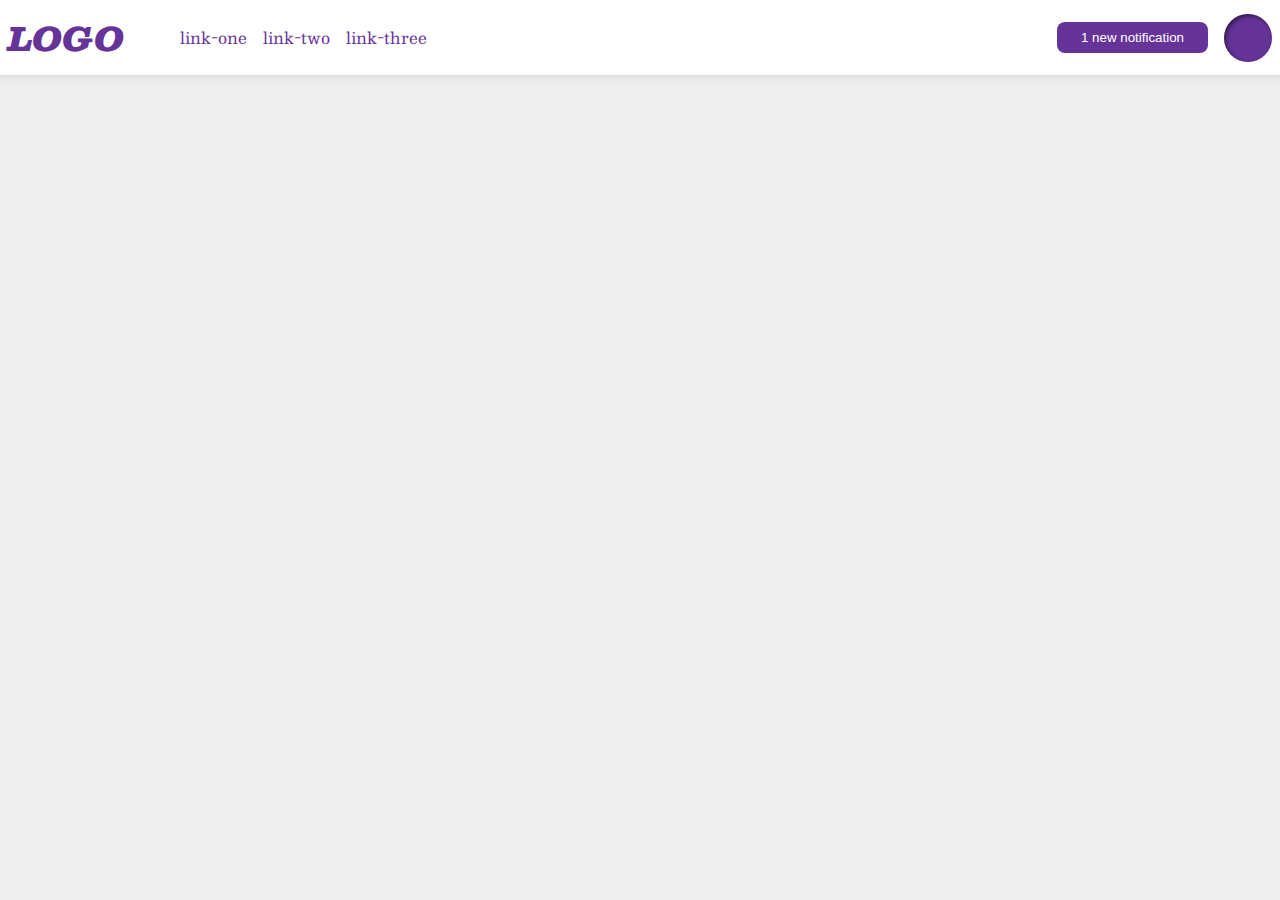
<file: flex/03-flex-header-2/index.html>
<!DOCTYPE html>
<html lang="en">
<head>
  <meta charset="UTF-8">
  <meta http-equiv="X-UA-Compatible" content="IE=edge">
  <meta name="viewport" content="width=device-width, initial-scale=1.0">
  <title>Flex Header 2</title>
  <link rel="stylesheet" href="style.css">
</head>
<body>
  <div class="header">
    <div class="left">
      <div class="logo">
      LOGO
      </div>
      <ul class="links">
      <li><a href="google.com">link-one</a></li>
      <li><a href="google.com">link-two</a></li>
      <li><a href="google.com">link-three</a></li>
      </ul>
  </div>
  <div class="right">
      <button class="notifications">
      1 new notification
      </button>
      <div class="profile-image"></div>
    </div>
  </div>
</body>
</html>
</file>
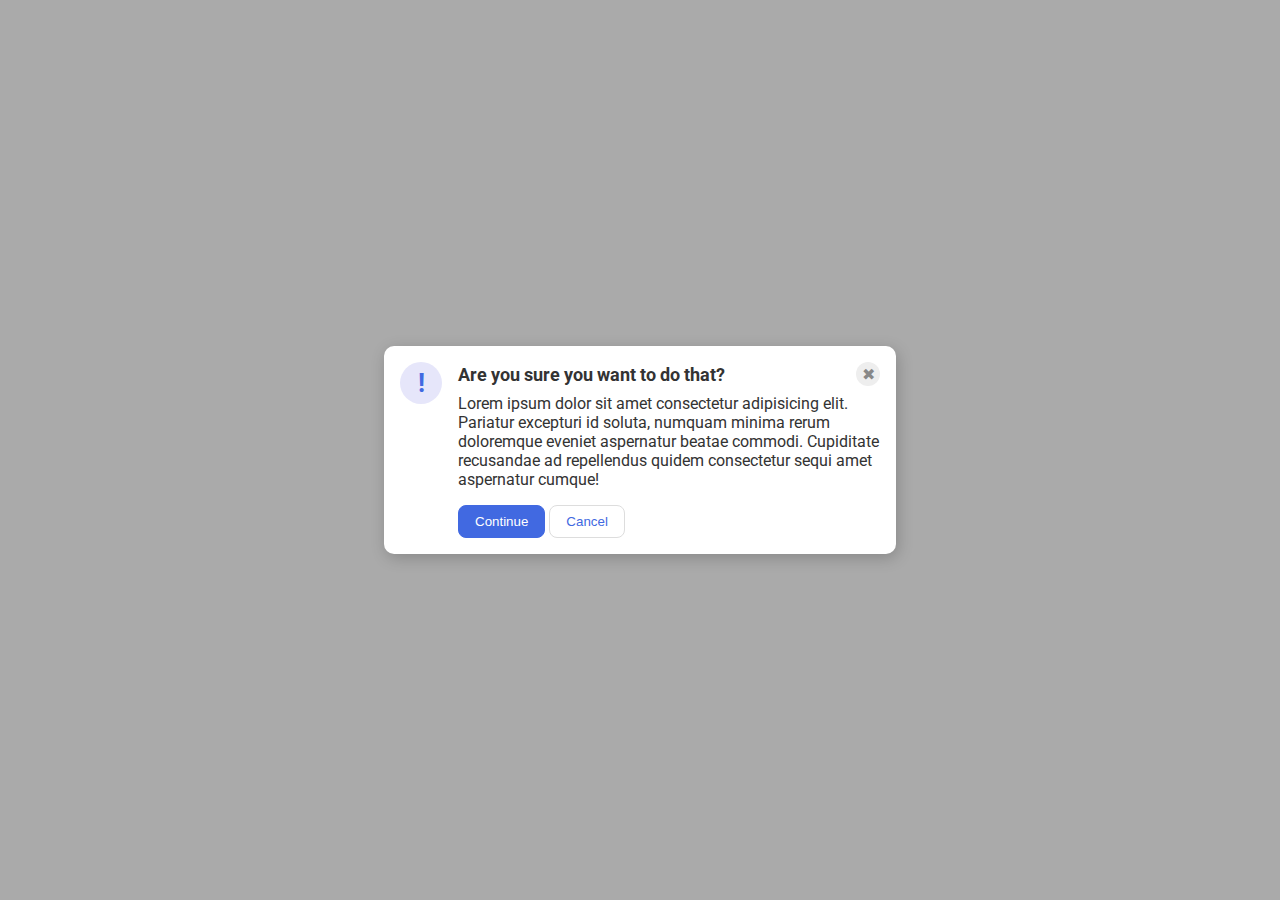
<file: flex/05-flex-modal/index.html>
<!DOCTYPE html>
<html lang="en">
<head>
  <meta charset="UTF-8">
  <meta http-equiv="X-UA-Compatible" content="IE=edge">
  <meta name="viewport" content="width=device-width, initial-scale=1.0">
  <link rel="stylesheet" href="style.css">
  <title>Modal</title>
</head>
<body>
  <div class="modal">
    <div class="icon">!</div>
    <div class="container">
      <div class="header">Are you sure you want to do that?
        <div class="close-button">✖</div>
      </div>
      <div class="text">Lorem ipsum dolor sit amet consectetur adipisicing elit. Pariatur excepturi id soluta, numquam minima rerum doloremque eveniet aspernatur beatae commodi. Cupiditate recusandae ad repellendus quidem consectetur sequi amet aspernatur cumque!</div>
      <button class="continue">Continue</button>
      <button class="cancel">Cancel</button>
    </div>
  </div>
</body>
</html>
</file>
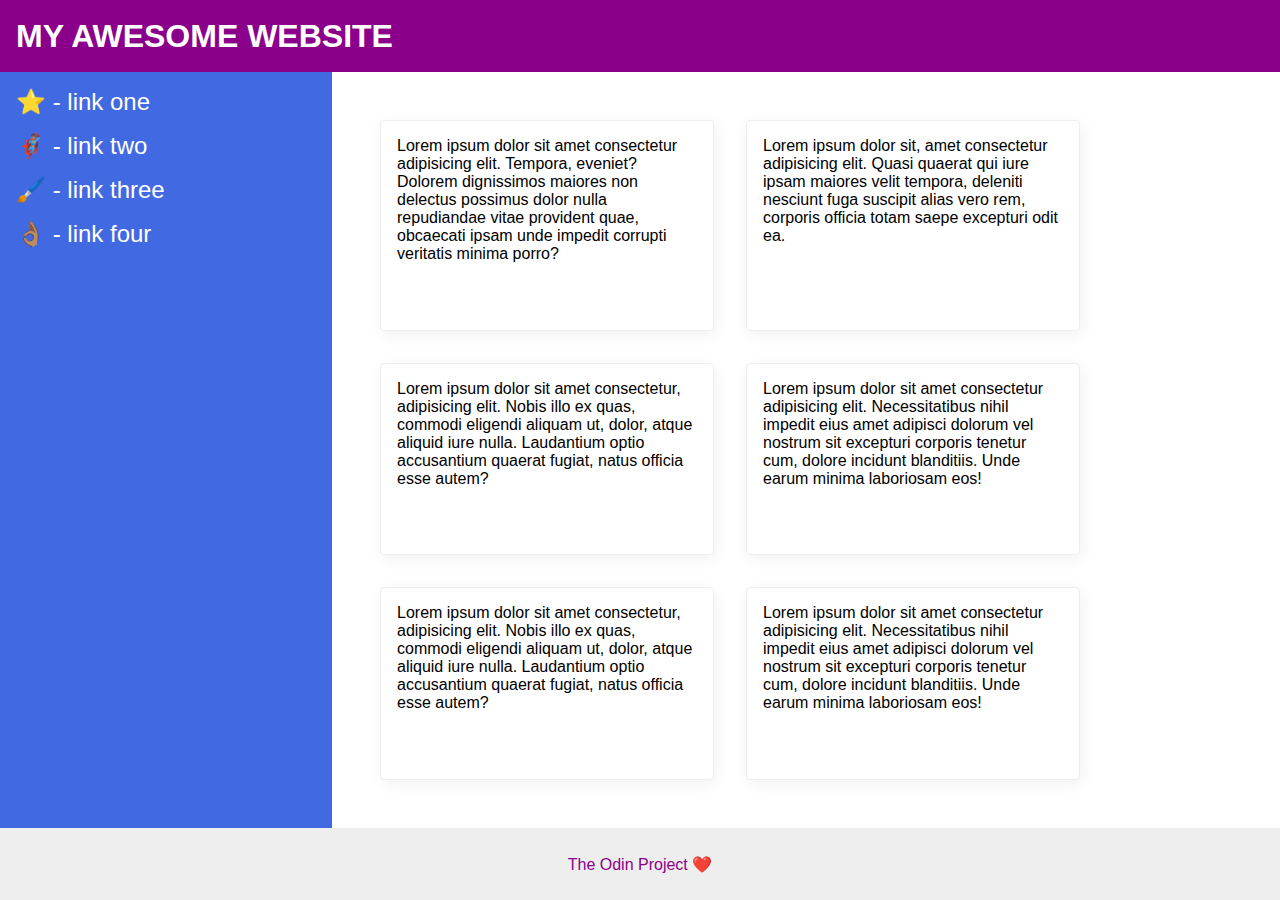
<file: flex/07-flex-layout-2/index.html>
<!DOCTYPE html>
<html lang="en">
<head>
  <meta charset="UTF-8">
  <meta http-equiv="X-UA-Compatible" content="IE=edge">
  <meta name="viewport" content="width=device-width, initial-scale=1.0">
  <title>The Holy Grail</title>
  <link rel="stylesheet" href="style.css">
</head>
<body>
  <div class="header">
    MY AWESOME WEBSITE
  </div>
  <div class="body">
    <div class="sidebar">
      <ul>
        <li><a href="google.com">⭐ - link one</a></li>
        <li><a href="google.com">🦸🏽‍♂️ - link two</a></li>
        <li><a href="google.com">🖌️ - link three</a></li>
        <li><a href="google.com">👌🏽 - link four</a></li>
      </ul>
    </div>
    <div class="container">
      <div class="card">Lorem ipsum dolor sit amet consectetur adipisicing elit. Tempora, eveniet? Dolorem dignissimos maiores non delectus possimus dolor nulla repudiandae vitae provident quae, obcaecati ipsam unde impedit corrupti veritatis minima porro?</div>
      <div class="card">Lorem ipsum dolor sit, amet consectetur adipisicing elit. Quasi quaerat qui iure ipsam maiores velit tempora, deleniti nesciunt fuga suscipit alias vero rem, corporis officia totam saepe excepturi odit ea.</div>
      <div class="card">Lorem ipsum dolor sit amet consectetur, adipisicing elit. Nobis illo ex quas, commodi eligendi aliquam ut, dolor, atque aliquid iure nulla. Laudantium optio accusantium quaerat fugiat, natus officia esse autem?</div>
      <div class="card">Lorem ipsum dolor sit amet consectetur adipisicing elit. Necessitatibus nihil impedit eius amet adipisci dolorum vel nostrum sit excepturi corporis tenetur cum, dolore incidunt blanditiis. Unde earum minima laboriosam eos!</div>
      <div class="card">Lorem ipsum dolor sit amet consectetur, adipisicing elit. Nobis illo ex quas, commodi eligendi aliquam ut, dolor, atque aliquid iure nulla. Laudantium optio accusantium quaerat fugiat, natus officia esse autem?</div>
      <div class="card">Lorem ipsum dolor sit amet consectetur adipisicing elit. Necessitatibus nihil impedit eius amet adipisci dolorum vel nostrum sit excepturi corporis tenetur cum, dolore incidunt blanditiis. Unde earum minima laboriosam eos!</div>
    </div>
  </div>
  <div class="footer">
    The Odin Project ❤️
  </div>
</body>
</html>
</file>
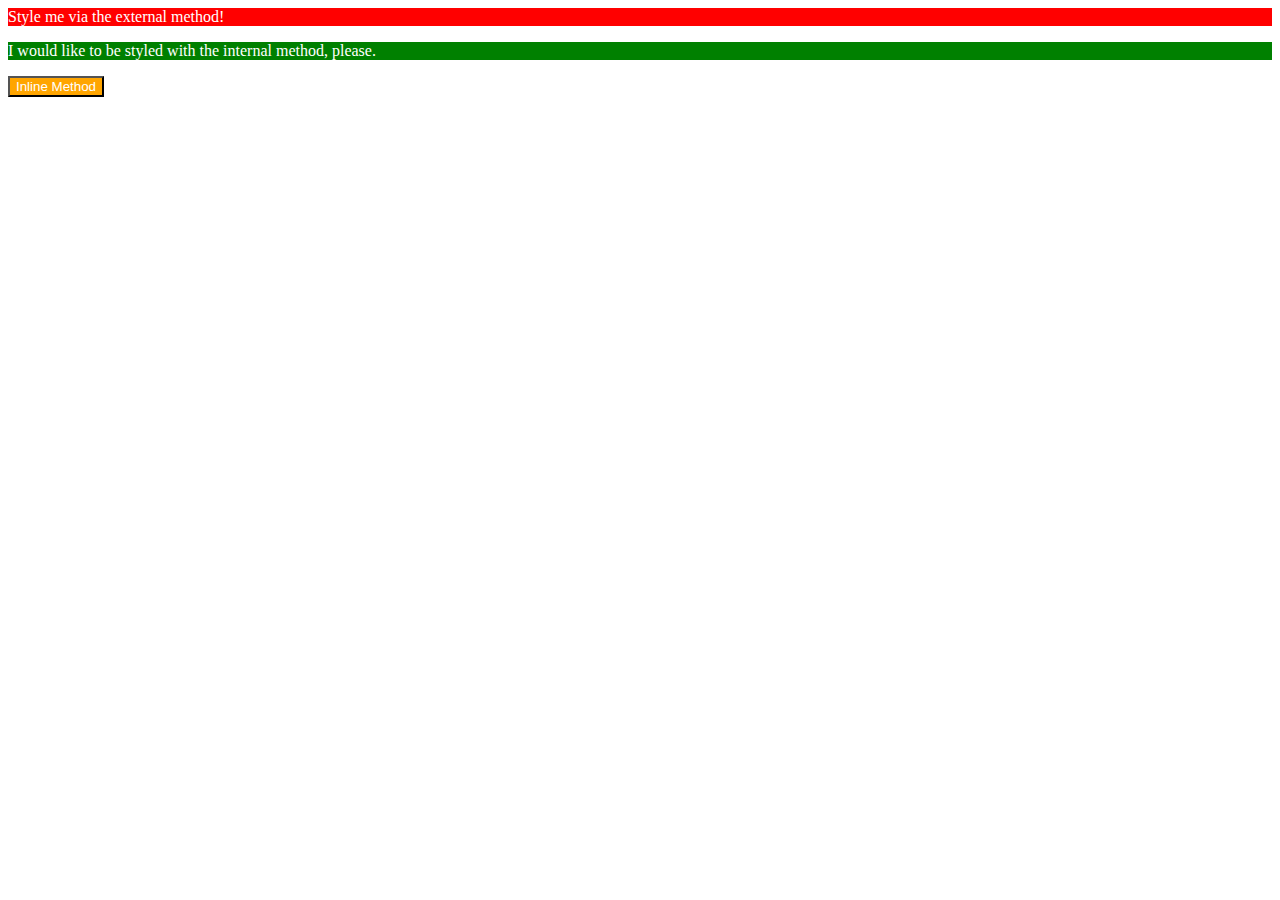
<file: foundations/01-css-methods/index.html>
<!DOCTYPE html>
<html lang="en">
<head>
  <meta charset="UTF-8">
  <meta http-equiv="X-UA-Compatible" content="IE=edge">
  <meta name="viewport" content="width=device-width, initial-scale=1.0">
  
  <link rel="stylesheet" href="styles.css">

  <style>
    p {
      color: white;
      background-color: green;
    }
  </style>

  <title>Methods for Adding CSS</title>
</head>
<body>
  <div>Style me via the external method!</div>
  <p>I would like to be styled with the internal method, please.</p>
  <button style="color: white; background-color: orange;">Inline Method</button>
</body>
</html>
</file>
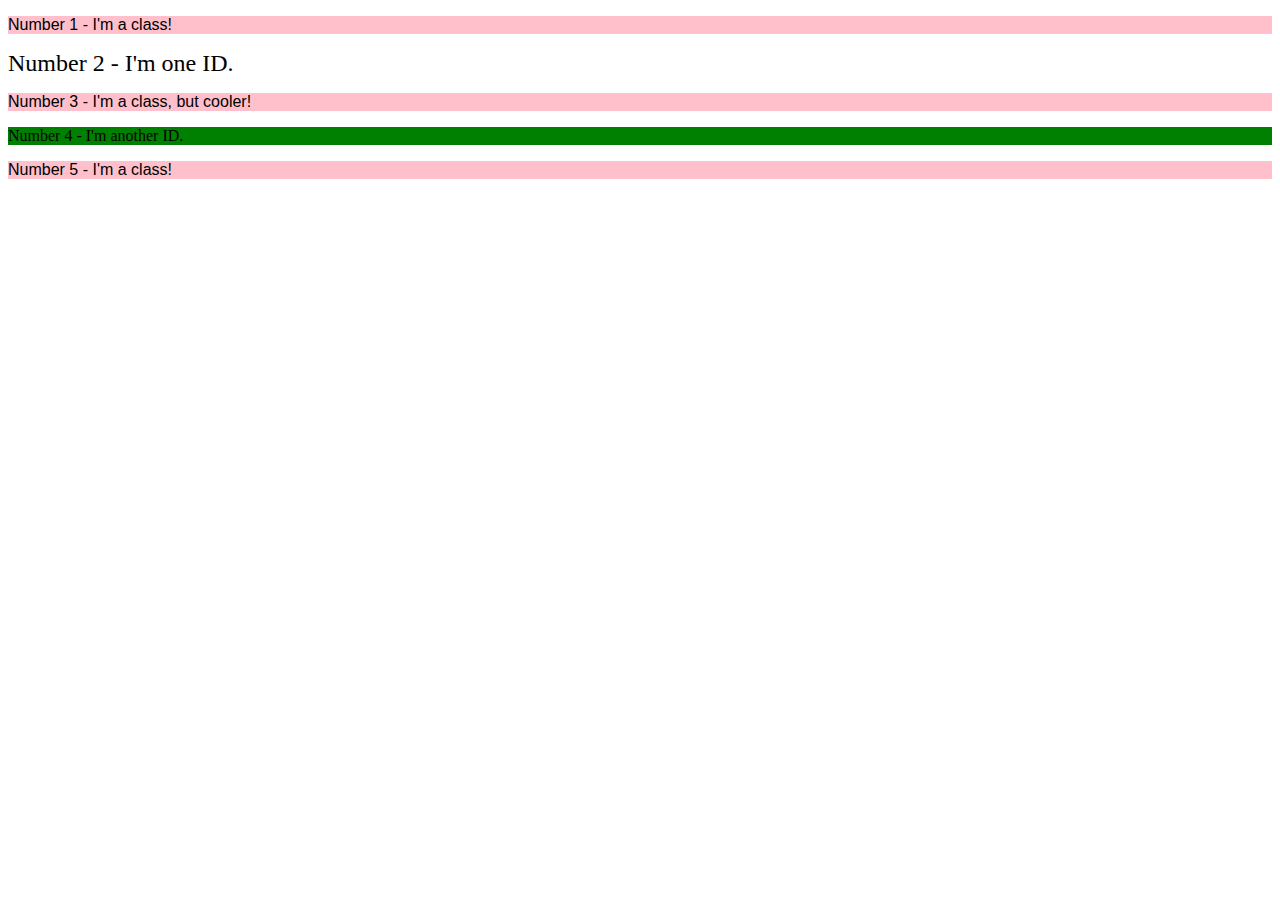
<file: foundations/02-class-id-selectors/index.html>
<!DOCTYPE html>
<html lang="en">
<head>
  <meta charset="UTF-8">
  <meta http-equiv="X-UA-Compatible" content="IE=edge">
  <meta name="viewport" content="width=device-width, initial-scale=1.0">
  <title>Class and ID Selectors</title>
  <link rel="stylesheet" href="style.css">
</head>
<body>
  <p class="odd">Number 1 - I'm a class!</p>
  <div id="two">Number 2 - I'm one ID.</div>
  <p class="odd cool">Number 3 - I'm a class, but cooler!</p>
  <div id="four">Number 4 - I'm another ID.</div>
  <p class="odd">Number 5 - I'm a class!</p>
</body>
</html>
</file>
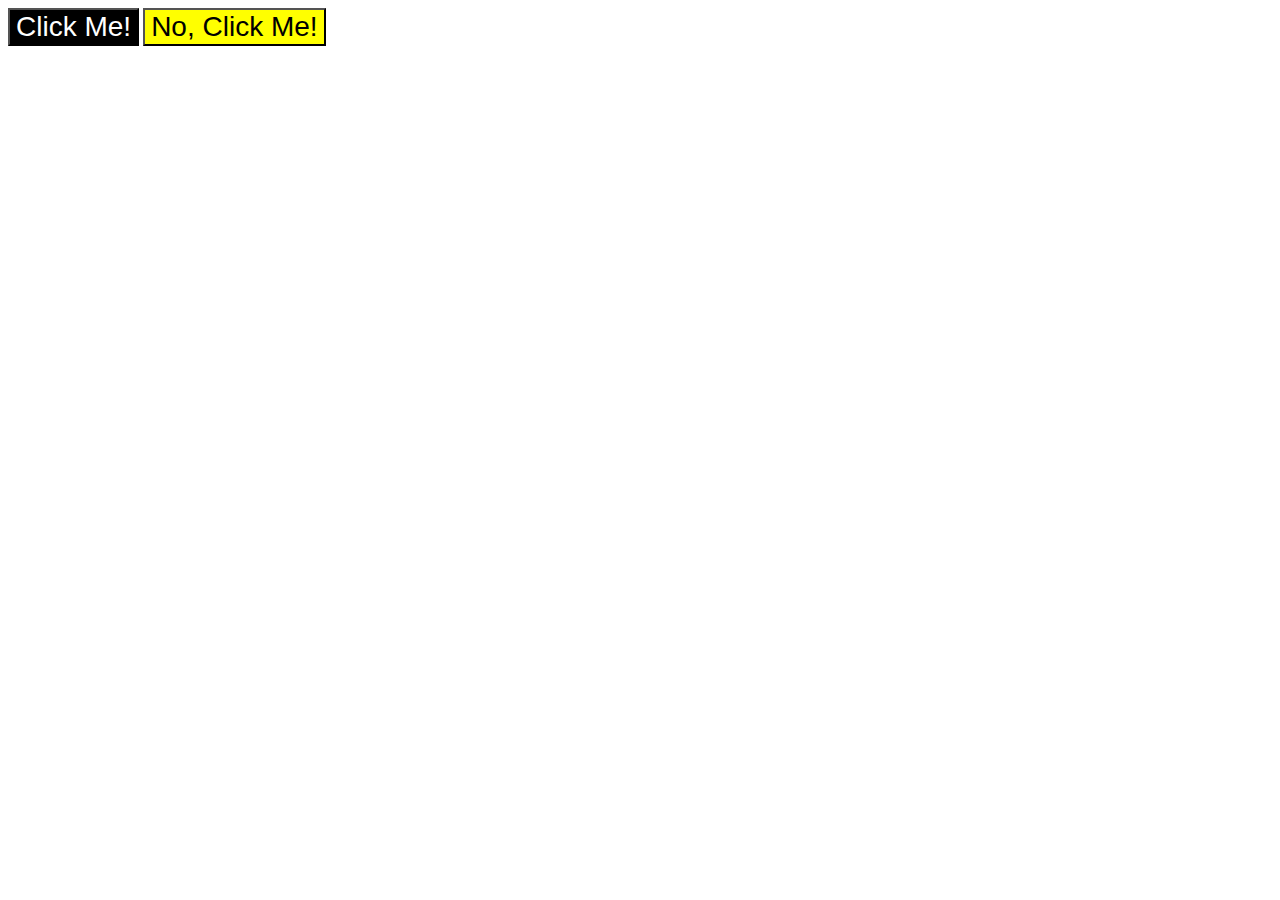
<file: foundations/03-grouping-selectors/index.html>
<!DOCTYPE html>
<html lang="en">
<head>
  <meta charset="UTF-8">
  <meta http-equiv="X-UA-Compatible" content="IE=edge">
  <meta name="viewport" content="width=device-width, initial-scale=1.0">
  <title>Grouping Selectors</title>
  <link rel="stylesheet" href="style.css">
</head>
<body>
  <button class="yes">Click Me!</button>
  <button class="no">No, Click Me!</button>
</body>
</html>
</file>
<file: flex/03-flex-header-2/style.css>
/* this is some magical font-importing.  
you'll learn about it later. */
@import url('https://fonts.googleapis.com/css2?family=Besley:ital,wght@0,400;1,900&display=swap');

body {
  margin: 0;
  background: #eee;
  font-family: Besley, serif;
}

.header {
  background: white;
  border-bottom: 1px solid #ddd;
  box-shadow: 0 0 8px rgba(0,0,0,.1);
  display: flex;
  justify-content: space-between;
  padding: 8px;
}

.profile-image {
  background: rebeccapurple;
  box-shadow: inset 2px 2px 4px rgba(0,0,0,.5);
  border-radius: 50%;
  width: 48px;
  height:  48px;
}

.logo {
  color: rebeccapurple;
  font-size: 32px;
  font-weight: 900;
  font-style: italic;
}

button {
  border: none;
  border-radius: 8px;
  background: rebeccapurple;
  color: white;
  padding: 8px 24px;
}

a {
  /* this removes the line under our links */
  text-decoration: none;
  color: rebeccapurple;
}

ul {
  list-style-type: none;
  display: flex;
  gap: 16px;
}

.left,
.right {
  display: flex;
  align-items: center;
  gap: 16px;
}
</file>
<file: flex/05-flex-modal/style.css>
@import url('https://fonts.googleapis.com/css2?family=Roboto:wght@400;700&display=swap');

html, body {
  height: 100%;
}

body {
  font-family: Roboto, sans-serif;
  margin: 0;
  background: #aaa;
  color: #333;
  /* I'll give you this one for free lol */
  display: flex;
  align-items: center;
  justify-content: center;
}

.modal {
  background: white;
  width: 480px;
  border-radius: 10px;
  box-shadow: 2px 4px 16px rgba(0,0,0,.2);
}

.icon {
  color: royalblue;
  font-size: 26px;
  font-weight: 700;
  background: lavender;
  width: 42px;
  height: 42px;
  border-radius: 50%;
  display: flex;
  align-items: center;
  justify-content: center;
}

.close-button {
  background: #eee;
  border-radius: 50%;
  color: #888;
  font-weight: 400;
  font-size: 16px;
  height: 24px;
  width: 24px;
  display: flex;
  align-items: center;
  justify-content: center;
}

button {
  padding: 8px 16px;
  border-radius: 8px;
}

button.continue {
  background: royalblue;
  border: 1px solid royalblue;
  color: white;
}

button.cancel {
  background: white;
  border: 1px solid #ddd;
  color: royalblue;
}

.modal {
  display: flex;
  gap: 16px;
  padding: 16px;
}

.icon {
  flex-shrink: 0;
}

.header {
  display: flex;
  align-items: center;
  justify-content: space-between;
  font-size: 18px;
  font-weight: 700;
  margin-bottom: 8px;
}

.text {
  margin-bottom: 16px;
}
</file>
<file: flex/07-flex-layout-2/style.css>
body {
  font-family: -apple-system, BlinkMacSystemFont, 'Segoe UI', Roboto, Oxygen, Ubuntu, Cantarell, 'Open Sans', 'Helvetica Neue', sans-serif;
  margin: 0;
  min-height: 100vh;
  display: flex;
  flex-direction: column;
}

.header {
  height: 72px;
  background: darkmagenta;
  color: white;
  align-items: center;
  font-size: 32px;
  font-weight: 900;
  display: flex;
  align-items: center;
  padding: 0 16px;
  font-size: 32px;
  font-weight: 900;
}

.body {
  flex: 1;
  display: flex;
}

.footer {
  height: 72px;
  background: #eee;
  color: darkmagenta;
  display: flex;
  align-items: center;
  justify-content: center;
}

.sidebar {
  width: 300px;
  background: royalblue;
  flex-shrink: 0;
  padding: 16px;
}

.card {
  border: 1px solid #eee;
  box-shadow: 2px 4px 16px rgba(0,0,0,.06);
  border-radius: 4px;
  padding: 16px;
  margin: 16px;
  width: 300px;
}

ul {
  list-style-type: none;
  margin: 0;
  padding: 0;
}

a {
  color: white;
  text-decoration: none;
  font-size: 24px;
}

.container {
  display: flex;
  flex-wrap: wrap;
  padding: 32px;
}

li {
  margin-bottom: 16px;
}
</file>
<file: foundations/01-css-methods/styles.css>
div {
    color: white;
    background-color: red;
}
</file>
<file: foundations/02-class-id-selectors/style.css>
.odd {
    background-color: pink;
    font-family: Verdana, DejaVu, sans-serif;
}

.odd .cool {
    font-size: larger;
}

#two {
    font: blue;
    font-size: x-large;
}

#four {
    font: bold;
    background-color: green;
}
</file>
<file: foundations/03-grouping-selectors/style.css>
.yes {
    color: white;
    background-color: black;
}

.no {
    background-color: yellow;
}

.yes,
.no {
    font-size: 28px;
    font-family: Helvetica, 'Times New Roman', Times, sans-serif;
}
</file>
